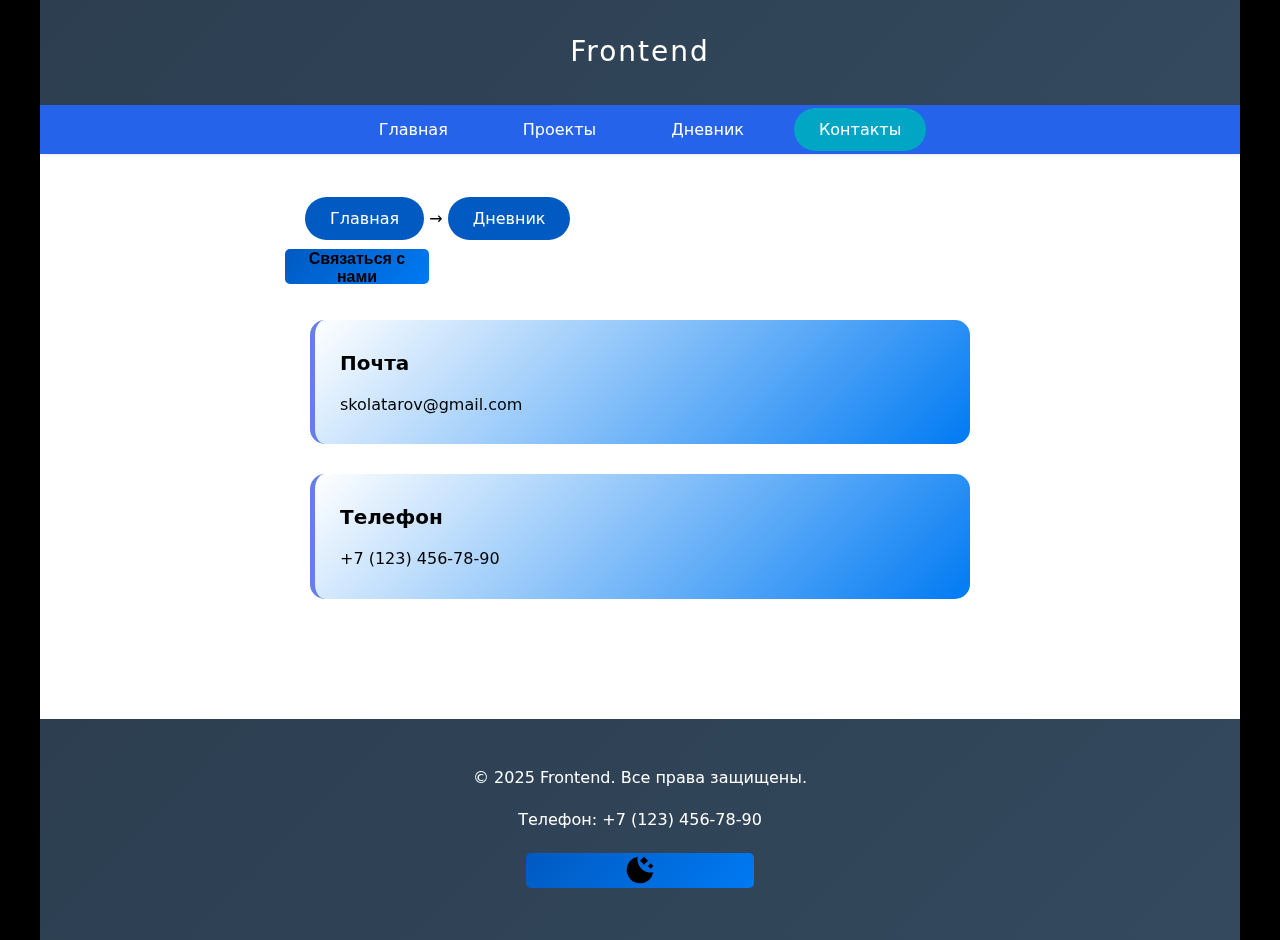
<file: contacts.html>
<!DOCTYPE html>
<html lang="ru">
  <head>
    <meta charset="UTF-8" />
    <meta name="viewport" content="width=device-width, initial-scale=1.0" />
    <meta name="description" content="Заглушка контактов" />
    <link rel="icon" href="assets/favicon.ico" type="image/x-icon" />
    <script src="js/main.js" defer></script>
    <link rel="stylesheet" href="css/styles.css" />
    <script src="js/contacts.js" defer></script>
    <title>Контакты - Frontend</title>
    <meta
      name="description"
      content="Узнайте больше о нашей компании и истории"
    />
    <meta name="viewport" content="width=device-width, initial-scale=1, viewportfit=cover">
  </head>
  <body>
    <video class="bg-video" playsinline="" autoplay="" muted="" loop="" poster="https://shared.fastly.steamstatic.com/community_assets/images/items/2118370/c8d6fb78b5dff3939758f6c590176572afe60f88.jpg">
									<source src="https://shared.fastly.steamstatic.com/community_assets/images/items/2118370/ce3c0ab4139dfb57bb06b09d0f1ff60400801bb4.webm" type="video/webm">
									<source src="https://shared.fastly.steamstatic.com/community_assets/images/items/2118370/e181d41d90b2c483b2ece5f58788edd255805d91.mp4" type="video/mp4">
							</video>
    <div class="page-container">
      <a class="skip-link" href="contacts.html">Перейти к основному содержимому</a>
      <header class="logo" href="index.html">Frontend</header>
      <nav class="nav">
        <ul class="nav-list">
          <li class="nav-item">
            <a class="nav-link" href="index.html">Главная</a>
          </li>
          <li class="nav-item">
            <a class="nav-link" href="projects.html">Проекты</a>
          </li>
          <li class="nav-item">
            <a class="nav-link" href="dairy.html">Дневник</a>
          </li>
          <li class="nav-item">
            <a class="nav-link" href="contacts.html" aria-current="page">Контакты</a>
          </li>
        </ul>
      </nav>
      <main class="content">
        <div class="bread" aria-label="Хлебные крошки">
          <a class= "hehe" href="index.html">Главная</a> →
          <span class="toPage">Дневник</span>
        </div>
        <button class="contact-button" onclick="contactModal.showModal()">Связаться с нами</button>
        <section class="contacts">
          <div class="pochta">
            <h2 class="contact-title">Почта</h2>
            <div class="mail">skolatarov@gmail.com</div>
          </div>

          <div class="telephone">
            <h2 class="contact-title">Телефон</h2>
            <div class="phone">+7 (123) 456-78-90</div>
          </div>
        </section>
        <p>
          <dialog id="contactModal">
            <div class="modal-header">
              <h2>Форма обратной связи</h2>
            </div>

            <div class="modal-content">
              <form id="feedbackForm" method="dialog">
                <div class="form-group">
                  <label for="name">Имя <span class="required">*</span> </label>
                  <input
                    type="text"
                    id="name"
                    name="name"
                    required
                    placeholder="Введите ваше имя"
                  />
                </div>
                <div class="form-group">
                  <label for="phone"
                    >Телефон <span class="required">* </span></label
                  >
                  <input
                    type="tel"
                    id="phone"
                    name="phone"
                    required
                    placeholder="+7 (XXX) XXX-XX-XX"
                  />
                </div>
                <div class="form-group">
                  <label for="email"
                    >Электронная почта <span class="required">*</span></label
                  >
                  <input
                    type="email"
                    id="email"
                    name="email"
                    required
                    placeholder="example@mail.ru"
                  />
                </div>
                <div class="form-group">
                  <label for="category"
                    >Категория обращения <span class="required">*</span></label
                  >
                  <select id="category" name="category" required>
                    <option value="">Выберите категорию</option>
                    <option value="technical">Техническая поддержка</option>
                    <option value="commercial">Коммерческое предложение</option>
                    <option value="cooperation">Сотрудничество</option>
                    <option value="complaint">Жалоба</option>
                    <option value="suggestion">Предложение</option>
                    <option value="other">Другое</option>
                  </select>
                </div>
                <div class="form-group">
                  <label for="message"
                    >Текст обращения <span class="required">*</span></label
                  >
                  <textarea
                    id="message"
                    name="message"
                    required
                    placeholder="Опишите вашу проблему или вопрос..."
                  ></textarea>
                </div>
                <div class="modal-actions">
                  <button type="submit" class="btn btnsecondary" onclick="cancelFeedback()">Отмена</button>
                  <button type="button" class="btn btn-primary" onclick="submitForm()">Отправить</button>
                </div>
              </form>
            </div>
          </dialog>
        </p>
      </main>
      <footer class="footer">
        <p>&copy; 2025 Frontend. Все права защищены.</p>
        <p>Телефон: +7 (123) 456-78-90</p>
        <p>
          <button class="theme-toggle" type="button" aria-pressed="false">
            <div class="dark">
              <svg xmlns="http://www.w3.org/2000/svg" width="32" height="32" viewBox="0 0 24 24"><path fill="currentColor" d="m15 8l-3-3l3-3l3 3zm5 3l-2-2l2-2l2 2zm-7.925 11q-2.1 0-3.937-.8t-3.2-2.162t-2.163-3.2t-.8-3.938q0-3.65 2.325-6.437T10.225 2q-.45 2.475.275 4.838t2.5 4.137t4.138 2.5t4.837.275q-.65 3.6-3.45 5.925T12.075 22"/></svg>
            </div>
            <div class="light">
              <svg xmlns="http://www.w3.org/2000/svg" width="32" height="32" viewBox="0 0 24 24"><path fill="currentColor" d="M12 5.423q-.213 0-.357-.144t-.143-.356V2.539q0-.213.144-.357t.357-.144t.356.144t.143.356v2.385q0 .213-.144.356t-.357.144m4.643 1.935q-.14-.14-.13-.342q.01-.2.15-.366l1.65-1.694q.15-.166.359-.166t.377.17q.156.156.156.35t-.16.354L17.35 7.358q-.16.16-.354.16t-.354-.16m2.435 5.142q-.213 0-.356-.144t-.144-.357t.144-.356t.356-.143h2.385q.212 0 .356.144t.143.357t-.143.356t-.357.143zm-7.078 9.462q-.212 0-.356-.144t-.143-.357v-2.365q0-.212.144-.356t.357-.144t.356.144t.143.356v2.366q0 .212-.144.356t-.357.143M6.67 7.359l-1.713-1.67q-.166-.149-.166-.36t.166-.372q.16-.14.366-.14t.341.14L7.378 6.67q.14.134.14.341t-.136.348q-.15.14-.348.14t-.364-.14m11.662 11.686l-1.67-1.694q-.14-.165-.15-.366t.128-.342t.34-.14t.371.16l1.694 1.669q.146.14.143.344t-.149.37q-.16.164-.366.164t-.341-.165M2.539 12.5q-.213 0-.357-.144t-.143-.357t.143-.356t.357-.143h2.384q.213 0 .356.144t.144.357t-.144.356t-.356.143zm2.436 6.544q-.14-.16-.15-.363t.13-.344l1.676-1.675q.16-.16.35-.16t.358.155q.165.17.165.371t-.165.366l-1.65 1.65q-.166.166-.373.166t-.341-.166M12.005 17q-2.082 0-3.544-1.457T7 12.005T8.457 8.46T11.995 7t3.544 1.457T17 11.995t-1.457 3.544T12.005 17"/></svg>
            </div>
          </button>
        </p>
      </footer>
    </div>
  </body>
</html>
</file>
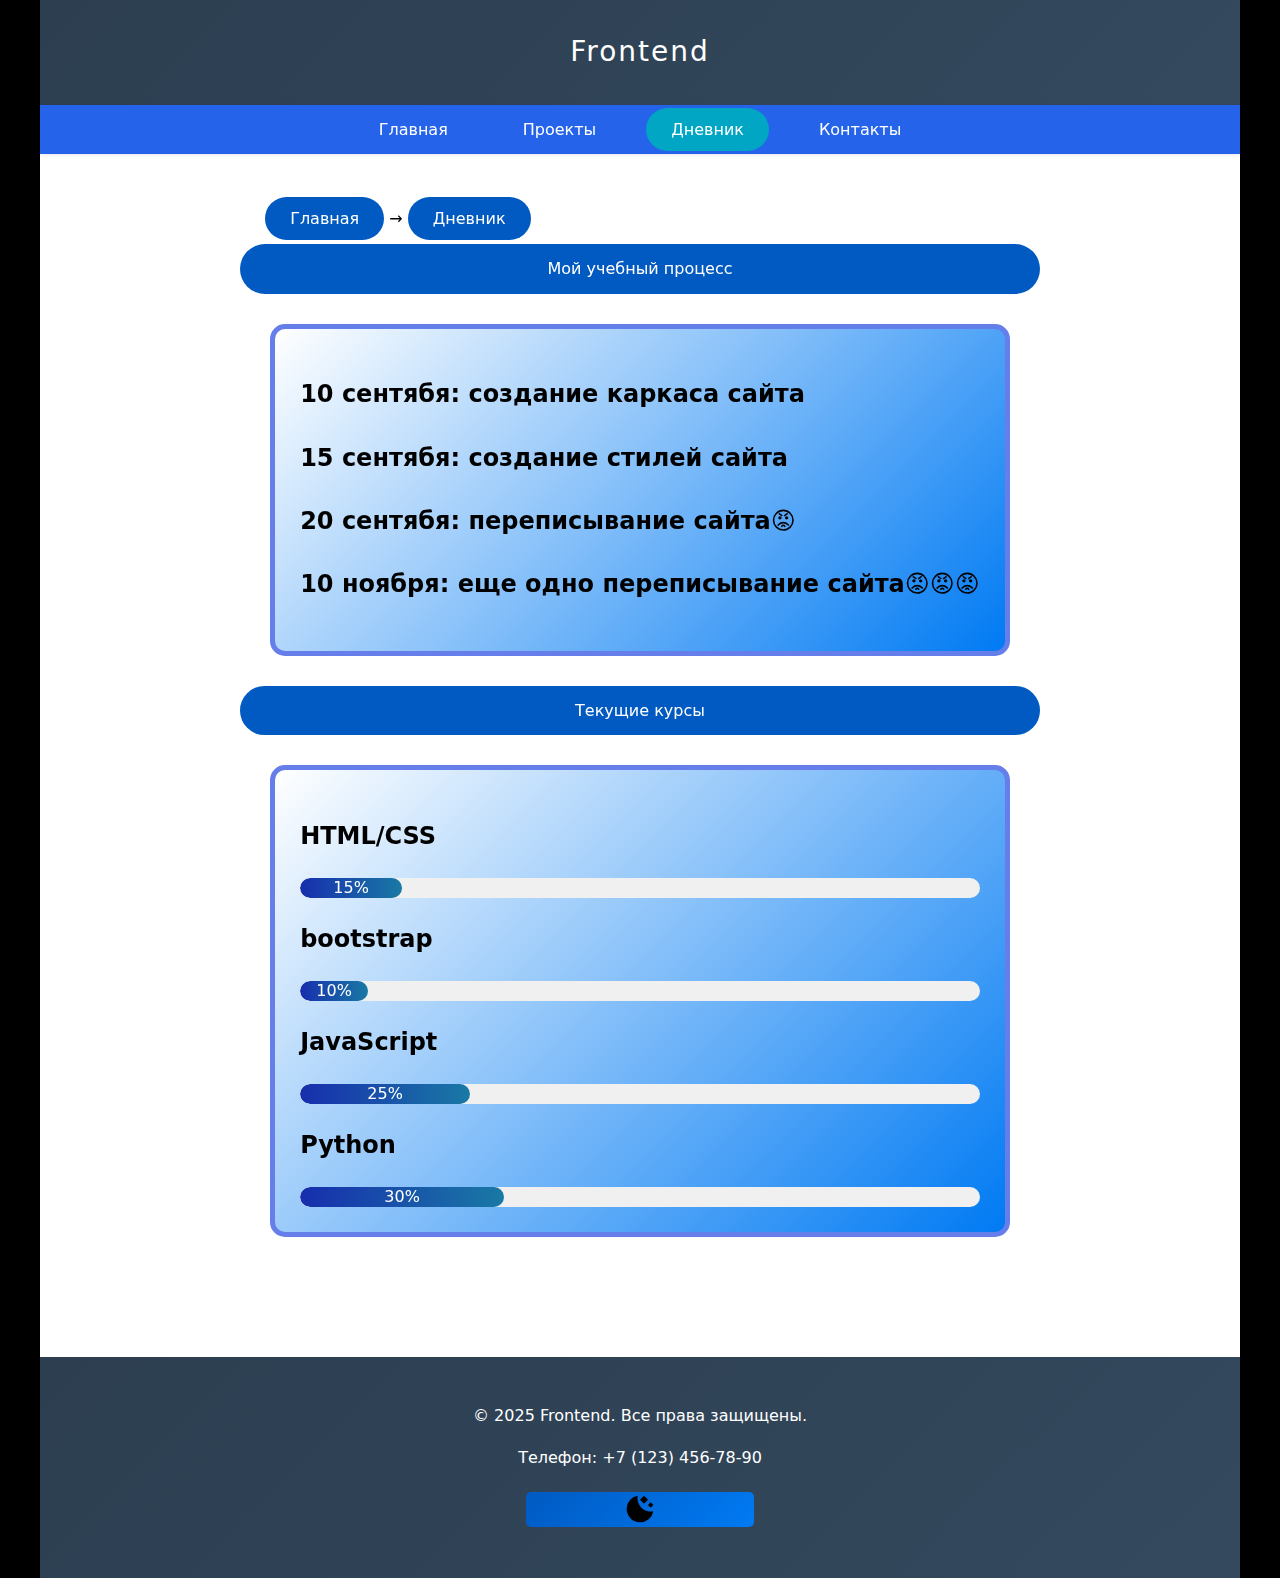
<file: dairy.html>
<!DOCTYPE html>
<html lang="ru">
  <head>
    <meta charset="UTF-8" />
    <meta name="viewport" content="width=device-width, initial-scale=1.0" />
    <meta name="description" content="Заглушка контактов" />
    <link rel="icon" href="assets/favicon.ico" type="image/x-icon" />
    <script src="js/main.js" defer></script>
    <link rel="stylesheet" href="css/styles.css" />
    <script src="js/contacts.js" defer></script>
    <title>Контакты - Frontend</title>
    <meta
      name="description"
      content="Узнайте больше о нашей компании и истории"
    />
    <meta name="viewport" content="width=device-width, initial-scale=1, viewportfit=cover">
  </head>
  <body>
    <video class="bg-video" playsinline="" autoplay="" muted="" loop="" poster="https://shared.fastly.steamstatic.com/community_assets/images/items/2118370/c8d6fb78b5dff3939758f6c590176572afe60f88.jpg">
									<source src="https://shared.fastly.steamstatic.com/community_assets/images/items/2118370/ce3c0ab4139dfb57bb06b09d0f1ff60400801bb4.webm" type="video/webm">
									<source src="https://shared.fastly.steamstatic.com/community_assets/images/items/2118370/e181d41d90b2c483b2ece5f58788edd255805d91.mp4" type="video/mp4">
							</video>
    <div class="page-container">
      <a class="skip-link" href="dairy.html">Перейти к основному содержимому</a>
      <header class="logo" href="index.html">Frontend</header>
      <nav class="nav">
        <ul class="nav-list">
          <li class="nav-item">
            <a class="nav-link" href="index.html">Главная</a>
          </li>
          <li class="nav-item">
            <a class="nav-link" href="projects.html">Проекты</a>
          </li>
          <li class="nav-item">
            <a class="nav-link" href="dairy.html" aria-current="page">Дневник</a>
          </li>
          <li class="nav-item">
            <a class="nav-link" href="contacts.html">Контакты</a>
          </li>
        </ul>
      </nav>
      <main class="content">
        <div class="bread" aria-label="Хлебные крошки">
          <a class = "hehe" href="index.html">Главная</a> →
          <span class="toPage">Дневник</span>
        </div>
        <section class="dairy-title">Мой учебный процесс</section>
        <div class="dairy-card">
            <section class="dairy-text">
              <h2>10 сентябя: создание каркаса сайта</h2>
              <h2> 15 сентябя: создание стилей сайта</h2>
              <h2>20 сентябя: переписывание сайта😡</h2>
              <h2>10 ноября: еще одно переписывание сайта😡😡😡</h2>
            </section>
        </div>
        <section class="dairy-title">Текущие курсы</section>
        <div class="col-md-6">
        <div class="dairy-card">
            <h2>HTML/CSS</h2>
            <div class="progress-bar">
                <div class="progress"style="width: 15%">
                    <div class="progress-bar-text">15%</div>
                </div>
            </div>
            <h2>bootstrap</h2>
            <div class="progress-bar">
                <div class="progress"style="width: 10%">
                    <div class="progress-bar-text">10%</div>
                </div>
            </div>
            <h2>JavaScript</h2>
            <div class="progress-bar">
                <div class="progress"style="width: 25%">
                    <div class="progress-bar-text">25%</div>
                </div>
            </div>
            <h2>Python</h2>
            <div class="progress-bar">
                <div class="progress"style="width: 30%">
                    <div class="progress-bar-text">30%</div>
                </div>
            </div>
        </div>
      </main>
      <footer class="footer">
        <p>&copy; 2025 Frontend. Все права защищены.</p>
        <p>Телефон: +7 (123) 456-78-90</p>
        <p>
          <button class="theme-toggle" type="button" aria-pressed="false">
            <div class="dark">
              <svg xmlns="http://www.w3.org/2000/svg" width="32" height="32" viewBox="0 0 24 24"><path fill="currentColor" d="m15 8l-3-3l3-3l3 3zm5 3l-2-2l2-2l2 2zm-7.925 11q-2.1 0-3.937-.8t-3.2-2.162t-2.163-3.2t-.8-3.938q0-3.65 2.325-6.437T10.225 2q-.45 2.475.275 4.838t2.5 4.137t4.138 2.5t4.837.275q-.65 3.6-3.45 5.925T12.075 22"/></svg>
            </div>
            <div class="light">
              <svg xmlns="http://www.w3.org/2000/svg" width="32" height="32" viewBox="0 0 24 24"><path fill="currentColor" d="M12 5.423q-.213 0-.357-.144t-.143-.356V2.539q0-.213.144-.357t.357-.144t.356.144t.143.356v2.385q0 .213-.144.356t-.357.144m4.643 1.935q-.14-.14-.13-.342q.01-.2.15-.366l1.65-1.694q.15-.166.359-.166t.377.17q.156.156.156.35t-.16.354L17.35 7.358q-.16.16-.354.16t-.354-.16m2.435 5.142q-.213 0-.356-.144t-.144-.357t.144-.356t.356-.143h2.385q.212 0 .356.144t.143.357t-.143.356t-.357.143zm-7.078 9.462q-.212 0-.356-.144t-.143-.357v-2.365q0-.212.144-.356t.357-.144t.356.144t.143.356v2.366q0 .212-.144.356t-.357.143M6.67 7.359l-1.713-1.67q-.166-.149-.166-.36t.166-.372q.16-.14.366-.14t.341.14L7.378 6.67q.14.134.14.341t-.136.348q-.15.14-.348.14t-.364-.14m11.662 11.686l-1.67-1.694q-.14-.165-.15-.366t.128-.342t.34-.14t.371.16l1.694 1.669q.146.14.143.344t-.149.37q-.16.164-.366.164t-.341-.165M2.539 12.5q-.213 0-.357-.144t-.143-.357t.143-.356t.357-.143h2.384q.213 0 .356.144t.144.357t-.144.356t-.356.143zm2.436 6.544q-.14-.16-.15-.363t.13-.344l1.676-1.675q.16-.16.35-.16t.358.155q.165.17.165.371t-.165.366l-1.65 1.65q-.166.166-.373.166t-.341-.166M12.005 17q-2.082 0-3.544-1.457T7 12.005T8.457 8.46T11.995 7t3.544 1.457T17 11.995t-1.457 3.544T12.005 17"/></svg>
            </div>
          </button>
        </p>
      </footer>
    </div>
  </body>
</html>
</file>
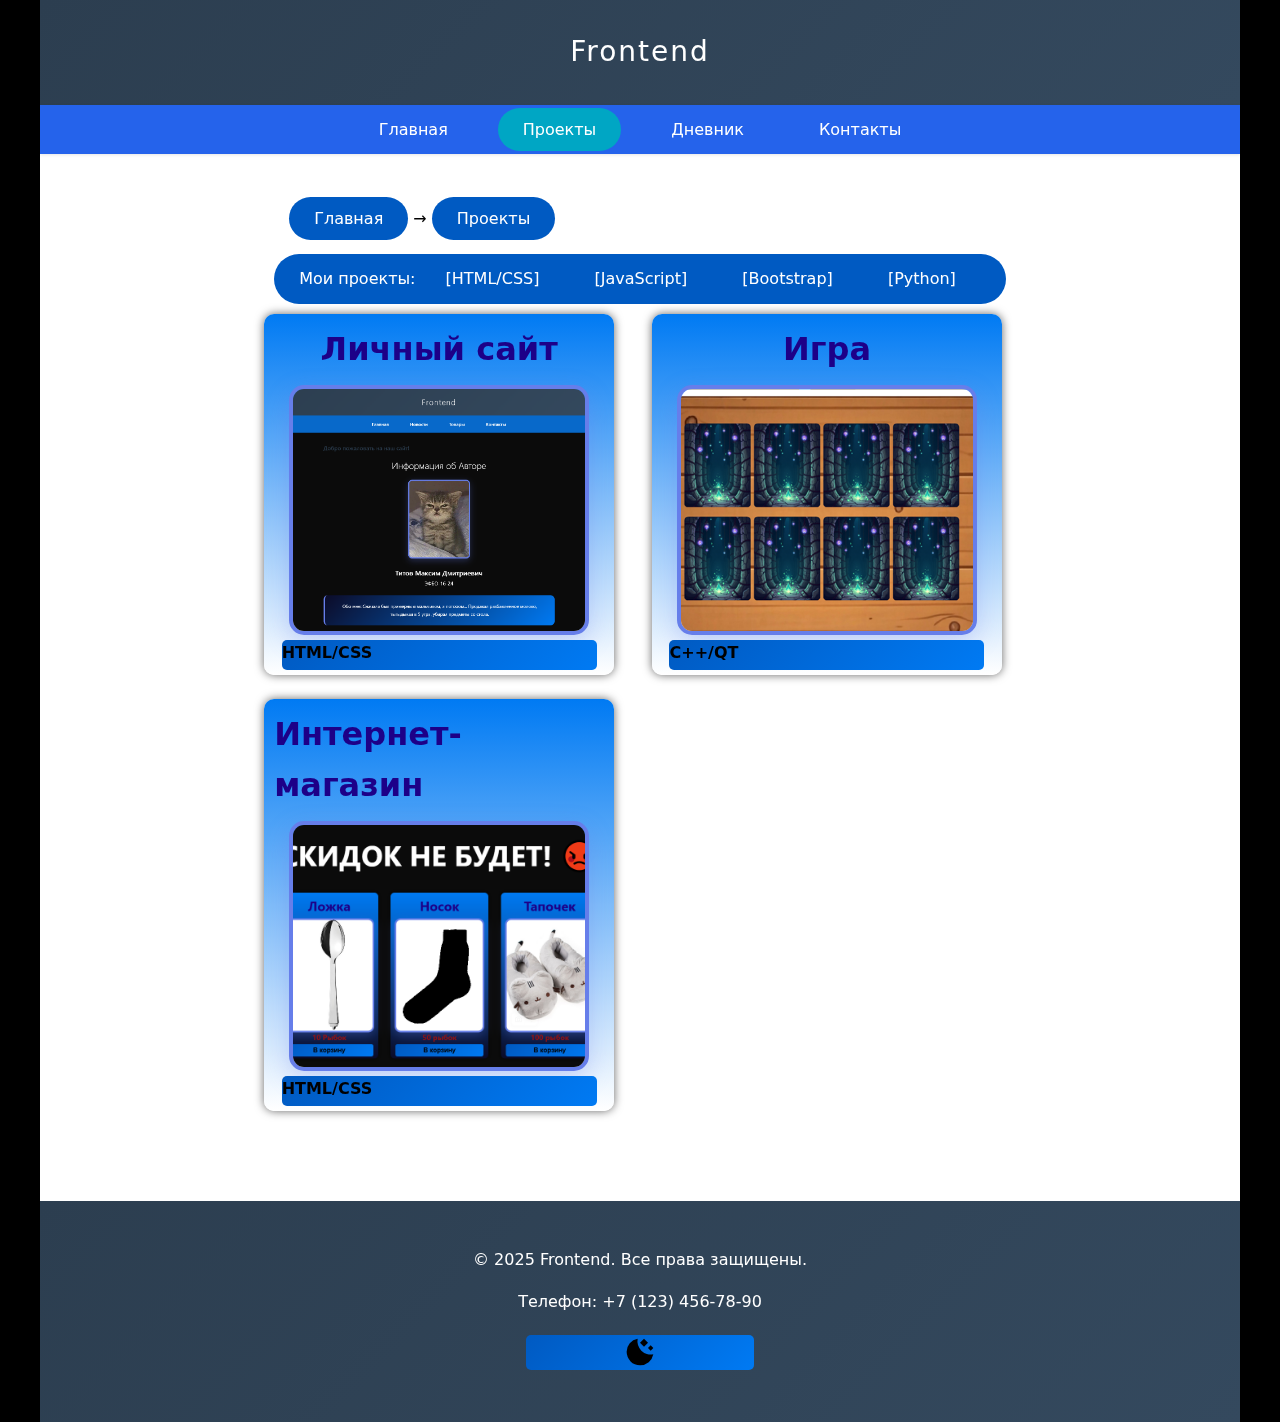
<file: projects.html>
<!DOCTYPE html>
<html lang="ru">
  <head>
    <meta charset="UTF-8" />
    <meta name="viewport" content="width=device-width, initial-scale=1.0" />
    <meta name="description" content="Заглушка контактов" />
    <link rel="icon" href="assets/favicon.ico" type="image/x-icon" />
    <script src="js/main.js" defer></script>
    <link rel="stylesheet" href="css/styles.css" />
    <script src="js/contacts.js" defer></script>
    <title>Контакты - Frontend</title>
    <meta
      name="description"
      content="Узнайте больше о нашей компании и истории"
    />
    <meta name="viewport" content="width=device-width, initial-scale=1, viewportfit=cover">
  </head>
  <body>
    <video class="bg-video" playsinline="" autoplay="" muted="" loop="" poster="https://shared.fastly.steamstatic.com/community_assets/images/items/2118370/c8d6fb78b5dff3939758f6c590176572afe60f88.jpg">
									<source src="https://shared.fastly.steamstatic.com/community_assets/images/items/2118370/ce3c0ab4139dfb57bb06b09d0f1ff60400801bb4.webm" type="video/webm">
									<source src="https://shared.fastly.steamstatic.com/community_assets/images/items/2118370/e181d41d90b2c483b2ece5f58788edd255805d91.mp4" type="video/mp4">
							</video>
    <div class="page-container">
      <a class="skip-link" href="projects.html">Перейти к основному содержимому</a>
      <header class="logo" href="index.html">Frontend</header>
      <nav class="nav">
        <ul class="nav-list">
          <li class="nav-item">
            <a class="nav-link" href="index.html">Главная</a>
          </li>
          <li class="nav-item">
            <a class="nav-link" href="projects.html" aria-current="page">Проекты</a>
          </li>
          <li class="nav-item">
            <a class="nav-link" href="dairy.html">Дневник</a>
          </li>
          <li class="nav-item">
            <a class="nav-link" href="contacts.html">Контакты</a>
          </li>
        </ul>
      </nav>
      <main class="content">
        <div class="bread" aria-label="Хлебные крошки">
          <a class = "hehe" href="index.html">Главная</a> →
          <span class="toPage">Проекты</span>
        </div>
       <section class="proj-title">Мои проекты:
        <span class="badge">[HTML/CSS]</span>
        <span class="badge">[JavaScript]</span>
        <span class="badge">[Bootstrap]</span>
        <span class="badge">[Python]</span>
       </section>
    <div class="projects-grid">
        <div class="project-card">
          <h1 class="project-name">Личный сайт</h1>
          <img
            class="project-photo"
            src="assets/images/site.png"
            alt="Фото проекта"
            width="300"
            height="220"
          />
          <div class="project-info">HTML/CSS</div>
        </div>
          <div class="project-card">
          <h1 class="project-name">Игра</h1>
          <img
            class="project-photo"
            src="assets/images/game.png"
            alt="Фото проекта"
            width="300"
            height="220"
          />
          <div class="project-info">С++/QT</div>

        </div><div class="project-card">
          <h1 class="project-name">Интернет-магазин</h1>
          <img
            class="project-photo"
            src="assets/images/store.png"
            alt="Фото проекта"
            width="300"
            height="220"
          />
          <div class="project-info">HTML/CSS</div>
        </div>
        </div>
      </main>
      <footer class="footer">
        <p>&copy; 2025 Frontend. Все права защищены.</p>
        <p>Телефон: +7 (123) 456-78-90</p>
        <p>
          <button class="theme-toggle" type="button" aria-pressed="false">
            <div class="dark">
              <svg xmlns="http://www.w3.org/2000/svg" width="32" height="32" viewBox="0 0 24 24"><path fill="currentColor" d="m15 8l-3-3l3-3l3 3zm5 3l-2-2l2-2l2 2zm-7.925 11q-2.1 0-3.937-.8t-3.2-2.162t-2.163-3.2t-.8-3.938q0-3.65 2.325-6.437T10.225 2q-.45 2.475.275 4.838t2.5 4.137t4.138 2.5t4.837.275q-.65 3.6-3.45 5.925T12.075 22"/></svg>
            </div>
            <div class="light">
              <svg xmlns="http://www.w3.org/2000/svg" width="32" height="32" viewBox="0 0 24 24"><path fill="currentColor" d="M12 5.423q-.213 0-.357-.144t-.143-.356V2.539q0-.213.144-.357t.357-.144t.356.144t.143.356v2.385q0 .213-.144.356t-.357.144m4.643 1.935q-.14-.14-.13-.342q.01-.2.15-.366l1.65-1.694q.15-.166.359-.166t.377.17q.156.156.156.35t-.16.354L17.35 7.358q-.16.16-.354.16t-.354-.16m2.435 5.142q-.213 0-.356-.144t-.144-.357t.144-.356t.356-.143h2.385q.212 0 .356.144t.143.357t-.143.356t-.357.143zm-7.078 9.462q-.212 0-.356-.144t-.143-.357v-2.365q0-.212.144-.356t.357-.144t.356.144t.143.356v2.366q0 .212-.144.356t-.357.143M6.67 7.359l-1.713-1.67q-.166-.149-.166-.36t.166-.372q.16-.14.366-.14t.341.14L7.378 6.67q.14.134.14.341t-.136.348q-.15.14-.348.14t-.364-.14m11.662 11.686l-1.67-1.694q-.14-.165-.15-.366t.128-.342t.34-.14t.371.16l1.694 1.669q.146.14.143.344t-.149.37q-.16.164-.366.164t-.341-.165M2.539 12.5q-.213 0-.357-.144t-.143-.357t.143-.356t.357-.143h2.384q.213 0 .356.144t.144.357t-.144.356t-.356.143zm2.436 6.544q-.14-.16-.15-.363t.13-.344l1.676-1.675q.16-.16.35-.16t.358.155q.165.17.165.371t-.165.366l-1.65 1.65q-.166.166-.373.166t-.341-.166M12.005 17q-2.082 0-3.544-1.457T7 12.005T8.457 8.46T11.995 7t3.544 1.457T17 11.995t-1.457 3.544T12.005 17"/></svg>
            </div>
          </button>
        </p>
      </footer>
    </div>
  </body>
</html>
</file>
<file: css/styles.css>
*{
    box-sizing: border-box;
}

body {
  font: 16px/1.6 system-ui, -apple-system, "Segoe UI", Roboto, Arial, sansserif;
  margin: 0;
  padding: 0;
  background-color: black;
  min-height: 100vh;
  --color-bg: white;
  --color-box: white;
  --color-text: black;
}
.page {
 min-height: 100vh; 
 min-height: 100svh; 
 min-height: 100dvh; 
display: flex;
flex-direction: column;
}
main { flex: 1; }
body.theme-dark {
  --color-bg: #0b0b0b;
  --color-fg: #f5f5f5;
  --color-muted: #aaa;
  --color-primary: #6aa2ff;
  --color-box: #0c0c29;
  --color-text: white;
}
.bg-video {
  width: 100%;
  height: auto;
  z-index: -1;
  position:  fixed;
  left:0;
  right: 0;
  top:0;
  bottom:0;
}
.page-container {
  z-index: 1;
  max-width: 1200px;
  margin: 0 auto;
  background: var(--color-bg);
  min-height: 100vh;
  box-shadow: 0 0 30px rgba(0, 0, 0, 0.1);
  display: grid;
  grid-template-rows: auto auto 1fr auto;
  grid-template-areas:
    "header"
    "nav"
    "main"
    "footer";
}
.logo {
  background: linear-gradient(135deg, #2c3e50 0%, #34495e 100%);
  color: white;
  text-align: center;
  padding: 30px;
  font-size: 28px;
  font-weight: 300;
  letter-spacing: 2px;
  grid-area: header;
}
.nav {
  background: #0869ca;
  padding: 20px 0;
  grid-area: nav;
}
.nav-list {
  list-style: none;
  margin: 0;
  padding: 0;
  display: flex;
  justify-content: center;
  gap: 25px;
}
.nav-item {
  margin: 0;
}
.nav-link {
  color: white;
  text-decoration: none;
  padding: 12px 25px;
  border-radius: 25px;
  transition: all 0.3s ease;
  font-weight: 500;
}
.nav-link:focus{
  outline: none;
 border-color: #0066cc;
 background: #00f2fe;
}
.nav-link:hover {
  background: rgba(255, 255, 255, 0.1);
  transform: translateY(-2px);
}
.nav-link[aria-current="page"] {
 background: #00a6c4;
 color: white;
 }
main.content {
  padding: 40px;
  min-width: 800px;
  max-width: 900px;
  margin: 0 auto;
  grid-area: main;
}
.about {
  text-align: center;
  margin-bottom: 40px;
}
.profile-title {
  font-size: 32px;
  color: var(--color-text);
  margin-bottom: 10px;
  font-weight: 300;
}
.profile-photo {
  width: 220px;
  height: 280px;
  border-radius: 15px;
  object-fit: cover;
  margin: 20px auto;
  border: 4px solid #667eea;
  box-shadow: 0 8px 25px rgba(102, 126, 234, 0.3);
}
.profile-name {
  font-size: 24px;
  color: var(--color-text);
  margin: 10px 0;
  font-weight: 500;
}
.profile-group {
  font-size: 18px;
  color: var(--color-text);
  margin: 5px 0;
}
.about-me {
  background: linear-gradient(135deg, var(--color-box) 0%, #007af3 100%);
  padding: 25px;
  border-radius: 15px;
  margin: 30px 0;
  color: var(--color-text);
  border-left: 5px solid #667eea;
  font-size: 16px;
  line-height: 1.8;
}
.skills-grid {
  display: grid;
  grid-template-columns: repeat(auto-fit, minmax(150px, 1fr));
  gap: 15px;
  margin: 20px;
}
.skills-container {
  display: flex;
  justify-content: center;
  flex-wrap: wrap;
  gap: 15px;
  margin: 30px 0;
}
.skill-tag {
  background: linear-gradient(135deg, #4facfe 0%, #00f2fe 100%);
  color: white;
  padding: 12px 25px;
  border-radius: 25px;
  font-weight: 600;
  font-size: 14px;
  box-shadow: 0 4px 15px rgba(79, 172, 254, 0.3);
  transition: all 0.3s ease;
}
.skill-tag:hover {
  transform: translateY(-3px);
  box-shadow: 0 6px 20px rgba(79, 172, 254, 0.4);
}
.experience-section {
  margin-top: 50px;
}
.experience-grid {
  display: grid;
  grid-template-columns: repeat(auto-fit, minmax(300px, 1fr));
  gap: 20px;
}
.section-title {
  font-size: 28px;
  color: var(--color-text);
  text-align: center;
  margin-bottom: 30px;
  font-weight: 300;
}
.experience-card {
  background: linear-gradient(135deg, var(--color-box) 0%, #007af3 100%);
  padding: 25px;
  margin: 20px 0;
  color: var(--color-text);
  border-radius: 12px;
  box-shadow: 0 5px 20px rgba(0, 0, 0, 0.08);
  border-left: 4px solid #667eea;
  transition: transform 0.3s ease;
}
.experience-card:hover {
  transform: translateX(5px);
}
.experience-title {
  font-size: 20px;
  color: var(--color-text);
  margin: 0 0 10px 0;
  font-weight: 600;
}
.experience-desc {
  color: var(--color-text);
  line-height: 1.6;
  margin: 0;
}
.footer {
  background: linear-gradient(135deg, #2c3e50 0%, #34495e 100%);
  color: white;
  text-align: center;
  padding: 30px;
  margin-top: 50px;
  grid-area: footer;
}
.nav-link-secret {
  color: transparent;
  text-decoration: none;
  padding: 12px 25px;
  border-radius: 25px;
  transition: all 0.3s ease;
  font-weight: 500;
}
.nav-link-secret :visited {
  color: transparent;
  text-decoration: none;
  padding: 12px 25px;
  border-radius: 25px;
  transition: all 0.3s ease;
  font-weight: 500;
}
.nav-link-secret :hover {
  color: white;
  text-decoration: none;
  padding: 12px 25px;
  border-radius: 25px;
  transition: all 0.3s ease;
  font-weight: 500;
}
.dairy-card {
  background: linear-gradient(135deg, var(--color-box) 0%, #007af3 100%);
  padding: 25px;
  border-radius: 15px;
  color: var(--color-text);
  margin: 30px;
  border: 5px solid #667eea;
  font-size: 16px;
  line-height: 1.8;
}
.projects-grid {
  display: grid;
  grid-template-columns: repeat(auto-fit, minmax(300px, 1fr));
  gap: var(--space-lg, 1.5rem);
  margin-top: auto;
}
.project-photo {
  width: 300px;
  height: 220px;
  border-radius: 15px;
  object-fit: cover;
  border: 4px solid #667eea;
  box-shadow: 0 8px 25px rgba(102, 126, 234, 0.3);
}
.project-card {
display: flex;
flex-direction: column;
align-items: center;
width: 350px;
 box-shadow: 0 0 10px 0 rgba(0, 0, 0, 0.6);
 background: linear-gradient(0deg,var(--color-box) 0%, #007af3 100%);
 border-radius: 10px; 
transition: transform .2s ease, box-shadow .2s ease;
min-width: 0;
}
.project-name {
  color: rgb(29, 0, 136);
  margin:10px;
}
.proj-title{
    background: #005ac2;
    color: white;
  text-decoration: none;
  padding: 12px 25px;
  border-radius: 25px;
  transition: all 0.3s ease;
  font-weight: 500;
  margin: 10px;
}
.badge{
text-decoration: none;
  padding: 12px 25px;
}
.contacts-grid {
  display: grid;
  grid-template-columns: repeat(auto-fit, minmax(280px, 1fr));
  gap: 30px;
  margin-top: 30px;
}
.pochta {
  background: linear-gradient(135deg, var(--color-box) 0%, #007af3 100%);
  padding: 25px;
  border-radius: 15px;
  margin: 30px;
  border-left: 5px solid #667eea;
  font-size: 16px;
  line-height: 1.8;
}
.telephone {
  background: linear-gradient(135deg, var(--color-box) 0%, #007af3 100%);
  padding: 25px;
  border-radius: 15px;
  margin: 30px;
  border-left: 5px solid #667eea;
  font-size: 16px;
  line-height: 1.8;
}
.contact-title {
  font-size: 20px;
  color:var(--color-text);
  margin: 0 0 10px 0;
  font-weight: 600;
}
.contacts-title {
  font-size: 30px;
  color: var(--color-text);
  margin: 0 0 10px 0;
  font-weight: 600;
}
.contacts-data {
  font-size: 20px;
  color: var(--color-text);
  margin: 0 0 10px 0;
  font-weight: 600;
}
.main-title {
  font-size: 20px;
  color: #2c3e50;
  margin: 0 0 10px 0;
  font-weight: 600;
}
@media (max-width: 768px) {
  .nav-list {
    flex-direction: column;
    gap: 10px;
  }

  .skills-grid {
    grid-template-columns: 1fr;
  }

  .experience-grid {
    grid-template-columns: 1fr;
  }

  main.content {
    padding: 20px;
  }
}
dialog::backdrop {
  background: rgba(0, 0, 0, 0.6);
  animation: fadeIn 0.3s ease;
}
dialog {
  border: none;
  border-radius: 12px;
  padding: 0;
  box-shadow: 0 10px 30px rgba(0, 0, 0, 0.3);
  animation: slideIn 0.3s ease;
  max-width: 500px;
  width: 90vw;
  max-height: 90vh;
  overflow-y: auto;
}
.modal-header {
  background: linear-gradient(135deg, #2c3e50 0%, #34495e 100%);
  color: white;
  padding: 1.5rem;
  border-radius: 12px 12px 0 0;
  margin: 0;
}
.modal-header h2 {
  margin: 0;
  color: white;
  font-size: 1.5rem;
}
.modal-content {
  padding: 2rem;
}
.form-group {
  margin-bottom: 1.5rem;
}
.form-group label {
  display: block;
  margin-bottom: 0.5rem;
  font-weight: 600;
  color: #2c3e50;
}
.form-group input,
.form-group select,
.form-group textarea {
  width: 100%;
  padding: 0.75rem;
  border: 2px solid #e9ecef;
  border-radius: 6px;
  font-size: 1rem;
  transition: border-color 0.3s ease;
  box-sizing: border-box;
}
.form-group input:focus,
.form-group select:focus,
.form-group textarea:focus {
  outline: none;
  border-color: #667eea;
}
.form-group textarea {
  min-height: 100px;
  resize: vertical;
}
.modal-actions {
  display: flex;
  gap: 1rem;
  justify-content: flex-end;
  margin-top: 2rem;
}
.troll {
  margin: auto;
  max-width: 100%;
}
.btn {
  padding: 0.75rem 1.5rem;
  border: none;
  border-radius: 6px;
  cursor: pointer;
  font-size: 1rem;
  transition: all 0.3s ease;
  font-weight: 600;
}
.btn-primary {
  background: linear-gradient(135deg, #667eea 0%, #764ba2 100%);
  color: white;
}
.btn-primary:hover {
  transform: translateY(-2px);
  box-shadow: 0 5px 15px rgba(102, 126, 234, 0.4);
}
.btn-secondary {
  background: #f8f9fa;
  color: #2c3e50;
  border: 2px solid #e9ecef;
}
.btn-secondary:hover {
  background: #e9ecef;
}
.required {
  color: #e74c3c;
}
@keyframes fadeIn {
  from {
    opacity: 0;
  }
  to {
    opacity: 1;
  }
}
@keyframes slideIn {
  from {
    opacity: 0;
    transform: translateY(-50px) scale(0.9);
  }
  to {
    opacity: 1;
    transform: translateY(0) scale(1);
  }
}
/* Адаптивность */
@media (max-width: 600px) {
  dialog {
    margin: 1rem;
    width: calc(100vw - 2rem);
  }

  .modal-actions {
    flex-direction: column;
  }

  .btn {
    width: 100%;
  }
}
.toPage {
  color: var(--color-text);
}
.mail{
    color:var(--color-text);
}
.telephone{
    color:var(--color-text);
}
.sales{
    color:var(--color-text);
    font-size: 70px;
}
.project-info{
    width: 90%;
    height: 30px;
    color:#000000;
    font-weight: bold;
    font-size: 16px;
    background: linear-gradient(135deg, #005ac2 0%, #007af3 100%);
    border:none;
    border-radius:5px;
    margin: 5px;
}
.project-card:hover{
   transform: translateX(5px);
}
.theme-toggle{
    width: 20%;
    height: 35px;
    color:#000000;
    font-weight: bold;
    font-size: 16px;
    background: linear-gradient(135deg, #005ac2 0%, #007af3 100%);
    border:none;
    border-radius:5px;
    margin: 5px;
}
.theme-toggle .light{
    display: none;
}
.theme-dark .theme-toggle .dark{
    display: none;
}
.theme-dark .theme-toggle .light{
    display: inline-block;
}
.contact-button{
    width: 20%;
    height: 35px;
    color:#000000;
    font-weight: bold;
    font-size: 16px;
    background: linear-gradient(135deg, #005ac2 0%, #007af3 100%);
    border:none;
    border-radius:5px;
    margin: 5px;
}
.dairy-title{
    text-align: center;
    background: #005ac2;
    color: white;
  text-decoration: none;
  padding: 12px 25px;
  border-radius: 25px;
  transition: all 0.3s ease;
  font-weight: 500;
}
.progress-bar{
    width: 100%;
  height: 20px;
  background-color: #f0f0f0;
  border-radius: 10px;
  overflow: hidden;
}
.progress {
  height: 100%;
  background: linear-gradient(90deg, #172ead, #1979a5);
  border-radius: 10px;
  transition: width 0.3s ease;
}
.progress-bar-text{
    color: white;
    text-align: center;
    height: 100%;
    display: flex;
    align-items: center;
    justify-content: center;
}
.skip-link{
 position: absolute;
 inset-inline-start: 1rem;
 inset-block-start: -100%;
 z-index: 10000;
 padding: .5rem .75rem;
 background: #111;
 color: #fff;
 border-radius: .5rem;
 text-decoration: none;
}
.skip-link:focus,
.skip-link:focus-visible {
   inset-block-start: 1rem; 
  }
:focus-visible { 
  outline: 3px solid #2563eb; 
  outline-offset: 2px; 
}
a, button, input, textarea { 
  outline-offset: 2px; 
}
@media (max-width: 768px){
 a, button, .nav__link { 
  min-height: 44px; 
  padding: .75rem 1rem; 
}
}
.nav{
 position: sticky;
 top: 0;
 padding-block-start: calc(.75rem + env(safe-area-inset-top));
 padding-block-end: .75rem;
 padding-inline-start: calc(var(--space-md, 1rem) + env(safe-area-inset-left));
 padding-inline-end: calc(var(--space-md, 1rem) + env(safe-area-inset-right));
 background: #2563eb;
 color: #fff;
 z-index: 100;
 isolation: isolate; 
 box-shadow: 0 1px 3px rgba(0,0,0,.1);
}
.hehe{
  background: #005ac2;
  color: white;
  text-decoration: none;
  padding: 12px 25px;
  border-radius: 25px;
  transition: all 0.3s ease;
  font-weight: 500;
}
.toPage{
  background: #005ac2;
  color: white;
  text-decoration: none;
  padding: 12px 25px;
  border-radius: 25px;
  transition: all 0.3s ease;
  font-weight: 500;
}
.bread{
  color: var(--color-text);
  text-decoration: none;
  padding: 12px 25px;
  border-radius: 25px;
  transition: all 0.3s ease;
  font-weight: 500;
}
.hero__photo{
 inline-size: 200px; 
 block-size: 200px;
 border-radius: 50%;
 object-fit: cover;
 box-shadow: 0 10px 15px -3px rgb(0 0 0 / 0.1), 0 4px 6px -4px rgb(0 0 0 /
0.1);
}
@media (min-height: 800px) and (min-width: 1200px) {
 .project-photo {
 height: 250px;
 }
}
@media (min-height: 800px) and (min-width: 1200px) {
 .hero__photo {
 height: 250px;
 }
}
.contactModal {
 display: none;
 position: fixed;
 top: 50%; left: 50%;
 transform: translate(-50%, -50%);
 background: white;
 padding: 20px;
 border: 1px solid #ccc;
 z-index: 1000;
 }
 .overlay {
 display: none;
 position: fixed;
 top: 0; left: 0;
 width: 100%; height: 100%;
 background: rgba(0,0,0,0.5);
 z-index: 999;
 }
</file>
